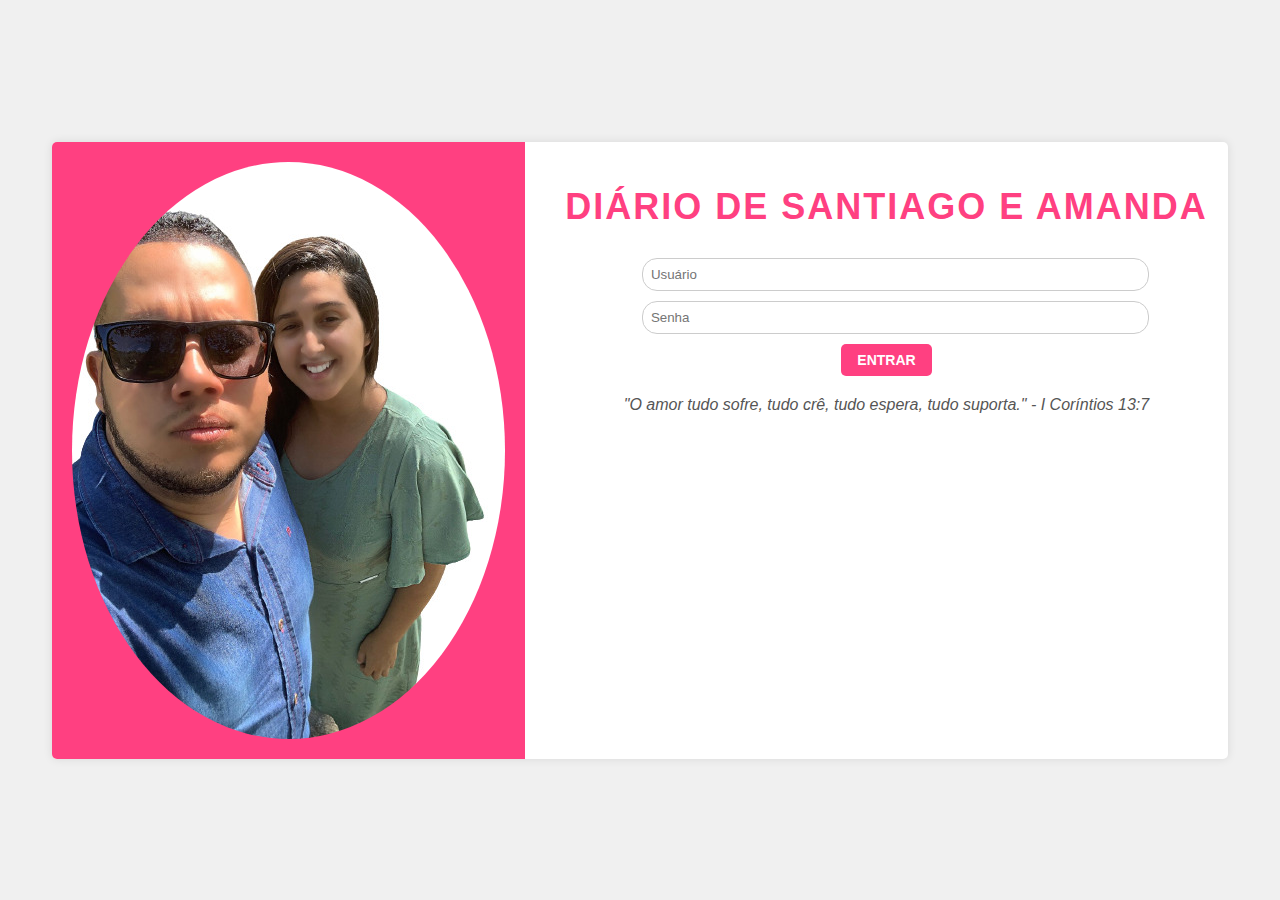
<file: index.html>
<!DOCTYPE html>
<html lang="en">
<head>
  <meta charset="UTF-8">
  <meta name="viewport" content="width=device-width, initial-scale=1.0">
  <link rel="stylesheet" href="styles.css">
  <script src="script.js" defer></script>
  <link rel="stylesheet" href="https://cdnjs.cloudflare.com/ajax/libs/font-awesome/5.15.3/css/all.min.css">
  <title>DIÁRIO DE SANTIAGO E AMANDA</title>
</head>
<body>
  <div class="container">
    <div class="left-section">
      <img src="foto.jpg" alt="san&amanda">
    </div>
    <div class="right-section">
      <h1 class="title">DIÁRIO DE SANTIAGO E AMANDA</h1>
      <form id="login-form">
        <input type="text" id="username" placeholder="Usuário" required>
        <input type="password" id="password" placeholder="Senha" required>
        <button type="submit" class="btn-primary">Entrar</button>
      </form>
      <p class="quote">"O amor tudo sofre, tudo crê, tudo espera, tudo suporta." - I Coríntios 13:7</p>
    </div>
  </div>
</body>
</html>
</file>
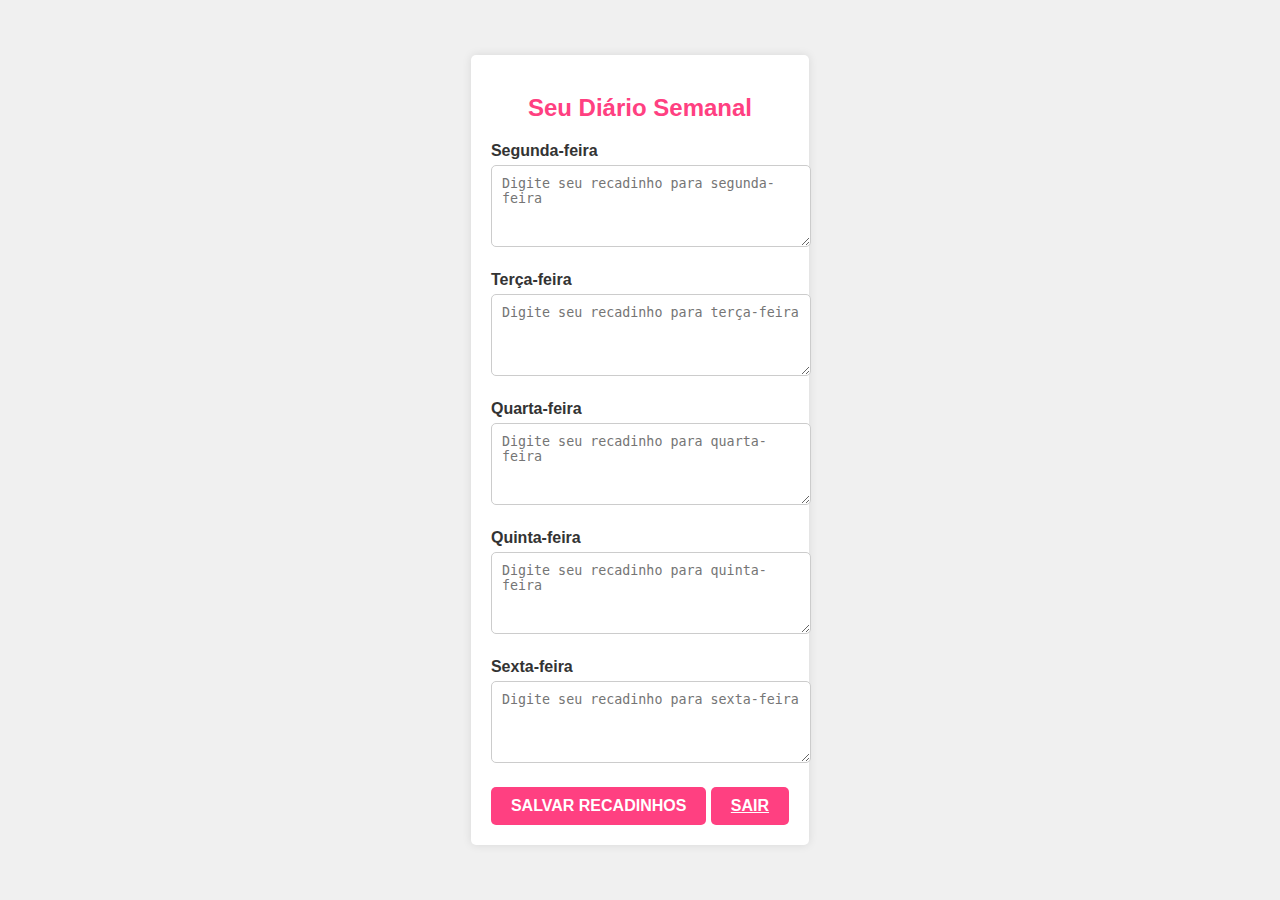
<file: dashboard.html>
<!DOCTYPE html>
<html lang="en">
<head>
  <meta charset="UTF-8">
  <meta name="viewport" content="width=device-width, initial-scale=1.0">
  <link rel="stylesheet" href="styles.css">
  <title>Dashboard - DIÁRIO DE SAN E MANDA</title>
</head>
<body>
  <div class="dashboard-container">
    <h2 class="dashboard-title">Seu Diário Semanal</h2>
    <form id="diary-form">
      <div class="day">
        <label for="monday">Segunda-feira</label>
        <textarea id="monday" name="monday" rows="4" placeholder="Digite seu recadinho para segunda-feira"></textarea>
      </div>
      <div class="day">
        <label for="tuesday">Terça-feira</label>
        <textarea id="tuesday" name="tuesday" rows="4" placeholder="Digite seu recadinho para terça-feira"></textarea>
      </div>
      <div class="day">
        <label for="wednesday">Quarta-feira</label>
        <textarea id="wednesday" name="wednesday" rows="4" placeholder="Digite seu recadinho para quarta-feira"></textarea>
      </div>
      <div class="day">
        <label for="thursday">Quinta-feira</label>
        <textarea id="thursday" name="thursday" rows="4" placeholder="Digite seu recadinho para quinta-feira"></textarea>
      </div>
      <div class="day">
        <label for="friday">Sexta-feira</label>
        <textarea id="friday" name="friday" rows="4" placeholder="Digite seu recadinho para sexta-feira"></textarea>
      </div>
      <button type="submit" class="btn-primary">Salvar Recadinhos</button>
      <a href="index.html" class="btn-secondary">Sair</a>
    </form>
  </div>
</body>
</html>
</file>
<file: styles.css>
/* Estilos globais */
body {
  font-family: Arial, sans-serif;
  background-color: #f0f0f0;
  margin: 0;
  display: flex;
  justify-content: center;
  align-items: center;
  height: 100vh;
}

/* Estilos para a tela de login */
.container {
  background-color: #fff;
  border-radius: 5px;
  box-shadow: 0px 0px 10px rgba(0, 0, 0, 0.1);
  display: flex;
  align-items: flex-start;
  overflow: hidden;
}

.left-section {
  background-color: #ff4081;
  display: flex;
  align-items: center;
  justify-content: center;
  flex-direction: column;
  padding: 20px;
}

.left-section img {
  max-width: 100%;
  max-height: 100%;
  border-radius: 50%;
}

.right-section {
  padding: 20px;
  text-align: center;
  margin-left: 20px;
  display: flex;
  flex-direction: column;
  align-items: center;
}

h1 {
  margin-bottom: 20px;
}

form {
  margin-top: 20px;
}

input {
  padding: 8px;
  margin-bottom: 10px;
  width: 100%;
  border: 1px solid #ccc;
  border-radius: 15px;
}

.btn-primary,
.btn-secondary {
  padding: 8px 16px;
  border: none;
  border-radius: 5px;
  cursor: pointer;
  font-size: 14px;
  font-weight: bold;
  text-transform: uppercase;
  transition: background-color 0.3s, color 0.3s;
  color: #fff;
}

.btn-primary {
  background-color: #ff4081;
}

.btn-secondary {
  background-color: #ff4081;
}

.btn-primary:hover,
.btn-secondary:hover {
  background-color: #d4376a;
}

#signup-form {
  display: none;
}

.quote {
  margin-top: 20px;
  font-style: italic;
  font-size: 16px;
  color: #555;
}

.title {
  font-family: 'Arial', sans-serif;
  font-size: 36px;
  font-weight: bold;
  color: #ff4081;
  margin-bottom: 10px;
  text-transform: uppercase;
  letter-spacing: 2px;
}

/* Estilos para a tela de dashboard */
.dashboard-container {
  max-width: 800px;
  margin: 0 auto;
  padding: 20px;
  background-color: #fff;
  border-radius: 5px;
  box-shadow: 0px 0px 10px rgba(0, 0, 0, 0.1);
}

.dashboard-title {
  text-align: center;
  margin-bottom: 20px;
  color: #ff4081;
  font-size: 24px;
}

.day {
  margin-bottom: 20px;
}

.day label {
  display: block;
  font-weight: bold;
  margin-bottom: 5px;
  color: #333;
}

.day textarea {
  width: 100%;
  padding: 10px;
  border: 1px solid #ccc;
  border-radius: 5px;
  resize: vertical;
}

.dashboard-container button,
.dashboard-container a {
  display: inline-block;
  padding: 10px 20px;
  border: none;
  border-radius: 5px;
  cursor: pointer;
  font-size: 16px;
  font-weight: bold;
  text-transform: uppercase;
  transition: background-color 0.3s, color 0.3s;
}

.dashboard-container button.btn-primary {
  background-color: #ff4081;
  color: #fff;
}

.dashboard-container a.btn-secondary {
  background-color: #ff4081;
  color: #fff;
}

.dashboard-container button.btn-primary:hover,
.dashboard-container a.btn-secondary:hover {
  background-color: #d4376a;
}

/* Seus estilos CSS existentes */

.alert-box {
  position: fixed;
  top: 20px;
  left: 50%;
  transform: translateX(-50%);
  background-color: rgba(0, 0, 0, 0.7);
  color: #fff;
  padding: 10px 20px;
  border-radius: 5px;
  display: none;
}
</file>
